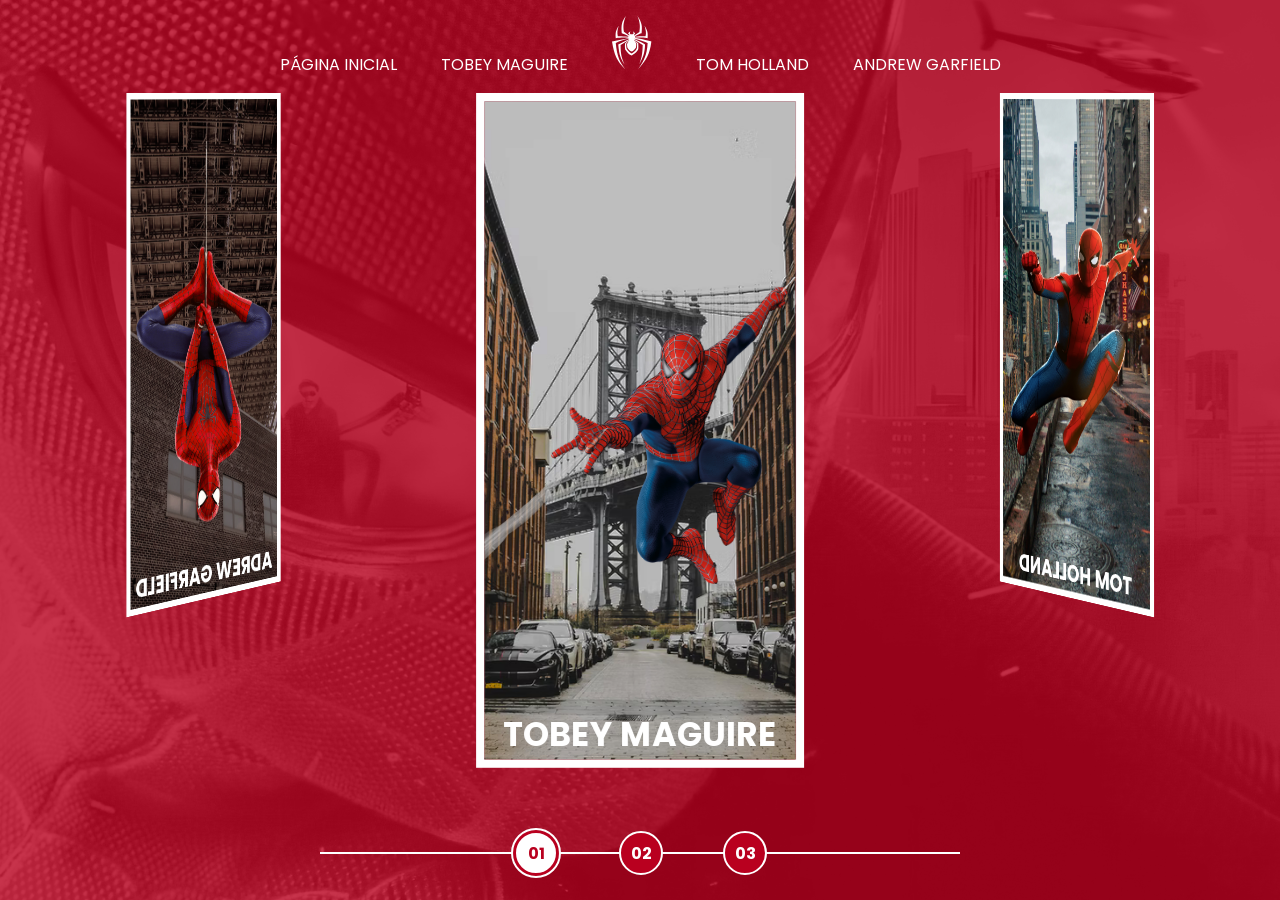
<file: index.html>
<!doctype html>
<html lang="en">
  <head>
    <meta charset="UTF-8" />
    <meta name="viewport" content="width=device-width, initial-scale=1.0" />
    <title>Homem-aranha Multiverso</title>
    <link rel="stylesheet" href="/assets/css/home-page-style.css" />
    <script src="assets/scripts/card-hover-animation.js"></script>
  </head>
  <body>
    <nav class="s-menu">
      <ul>
        <li class="s-menu__item">
          <a href="/">Página Inicial</a>
        </li>
        <li class="s-menu__item">
          <a href="assets/pages/tobey-maguire/spiderMan1.html">Tobey Maguire</a>
        </li>
        <li class="s-menu__item s-menu__icon">
          <img
            src="assets/images/icons/spider.svg"
            alt="Spider-Man Multiverso"
          />
        </li>
        <li class="s-menu__item">
          <a href="#">Tom Holland</a>
        </li>
        <li class="s-menu__item">
          <a href="#">Andrew Garfield</a>
        </li>
      </ul>
    </nav>
    <div class="s-container">
      <div
        class="s-cards-carousel"
        style="transform: translateZ(-40vw) rotateY(0deg)"
      >
        <a
          href="assets/pages/tobey-maguire/spiderMan1.html"
          class="s-card"
          id="spider-man-01"
        >
          <img
            class="s-card__background"
            src="/assets/images/pic-sm-bg-01.jpg"
            alt=""
          />
          <img
            class="s-card__image"
            src="/assets/images/spider-man-01.png"
            alt="Tobey Maguire"
          />
          <h2 class="s-card__title" class="s-card__title">Tobey Maguire</h2>
        </a>
        <a href="#" class="s-card" id="spider-man-02">
          <img
            class="s-card__background"
            src="/assets/images/pic-sm-bg-02.jpg"
            alt=""
          />
          <img
            class="s-card__image"
            src="/assets/images/spider-man-02.png"
            alt="Tom Holland"
          />
          <h2 class="s-card__title">Tom Holland</h2>
        </a>
        <a href="#" class="s-card" id="spider-man-03">
          <img
            class="s-card__background"
            src="/assets/images/pic-sm-bg-03.jpg"
            alt=""
          />
          <img
            class="s-card__image"
            src="/assets/images/spider-man-03.png"
            alt="Adrew Garfield"
          />
          <h2 class="s-card__title">Adrew Garfield</h2>
        </a>
      </div>
    </div>
    <div class="s-controller">
      <div
        id="1"
        onclick="selectCarouselItem(this)"
        class="s-controller__button s-controller__button--active"
      >
        01
      </div>
      <div
        id="2"
        onclick="selectCarouselItem(this)"
        class="s-controller__button"
      >
        02
      </div>
      <div
        id="3"
        onclick="selectCarouselItem(this)"
        class="s-controller__button"
      >
        03
      </div>
      <div class="s-controller__line"></div>
    </div>
  </body>
</html>
</file>
<file: assets/css/home-page-style.css>
@import url("/assets/css/global.css");
@import url("/assets/css/reset.css");

body {
  background-color: var(--primary-color);
}

body::before {
  content: "";
  background-image: url("/assets/images/spider-man-background.jpg");
  background-repeat: no-repeat;
  background-position: center;
  background-size: cover;
  width: 100%;
  height: 100%;
  position: absolute;
  opacity: 0.2;
  transition:
    background-image 1s ease-in-out,
    opacity 1s ease-in-out;
}

.s-menu {
  padding: 1rem 0;
  width: 100%;
  text-align: center;
  position: relative;
}

.s-menu__item {
  display: inline-block;
  text-transform: uppercase;
  margin: 0 1.25rem;
}

.s-menu__icon {
  margin: 0 1.25rem;
  width: 2.5rem;
}
.s-container {
  position: relative;
  display: flex;
  align-items: center;
  justify-content: space-evenly;
  perspective: 3000px;
}

.s-card {
  border: 0.5rem solid white;
  width: 100%;
  height: 70vh;
  position: absolute;
  transition: filter 0.5s ease-in-out;
}
.s-card:nth-child(1) {
  transform: rotateY(0deg) translateZ(50vw);
}
.s-card:nth-child(2) {
  transform: rotateY(120deg) translateZ(50vw);
}
.s-card:nth-child(3) {
  transform: rotateY(240deg) translateZ(50vw);
}

.s-card__background {
  width: 100%;
  height: 100%;
  object-fit: cover;
  position: absolute;
  opacity: 1;
  transition: opacity 1s ease-in-out;
}

.s-card__image {
  width: 100%;
  height: 100%;
  object-fit: contain;
  position: relative;
  transition: 1s ease-in-out;
}

.s-card__title {
  font-size: 2rem;
  text-transform: uppercase;
  text-align: center;
  position: absolute;
  width: 100%;
  bottom: 0;
  transition: bottom 1s ease-in-out;
}

.s-controller {
  position: absolute;
  display: flex;
  align-items: center;
  justify-content: center;
  margin-top: 3rem;
  bottom: 1.5rem;
  width: 100%;
}

.s-controller__button {
  display: flex;
  align-items: center;
  justify-content: center;
  border: 2px solid white;
  height: 2.5rem;
  width: 2.5rem;
  border-radius: 50%;
  background-color: var(--primary-color);
  text-align: center;
  font-size: 1rem;
  font-weight: bold;
  cursor: pointer;
  z-index: 1; /* Isso coloca os btn acima da linha*/
  transition: transform 0.3s ease-in-out;
}

.s-controller__button:hover {
  transform: scale(
    1.1
  ); /*1 é o tamanho normal, 1.1 aumenta 10% do tamanho normal*/
}

.s-controller__button:nth-child(2) {
  margin: 0 3.75rem;
}

.s-controller__button--active {
  background-color: white;
  color: var(--primary-color);
  border: 0.1875rem solid var(--primary-color);
  outline: 0.125rem solid white;
}

.s-controller__line {
  background-color: white;
  width: 50%;
  height: 2px;
  position: absolute;
}

/*  ANIMAÇÃO 3D DO CARD*/

.s-card--hovered .s-card__background {
  opacity: 0;
  cursor: pointer;
}

.s-card--hovered .s-card__image {
  transform: scale(1.4);
  filter: drop-shadow(30px 10px 4px rgba(0, 0, 0, 0.5));
}

/*  MUDAR BACKGROUND */

body#spider-man-01-hovered::before {
  background-image: url(/assets/images/pic-sm-bg-01.jpg);
}

body#spider-man-02-hovered::before {
  background-image: url(/assets/images/pic-sm-bg-02.jpg);
}

body#spider-man-03-hovered::before {
  background-image: url(/assets/images/pic-sm-bg-03.jpg);
}

body[id^="spider-man-"]::before {
  opacity: 1;
}

body[id^="spider-man-"] .s-card:not(.s-card--hovered) {
  filter: grayscale(100%);
}

.s-card--hovered .s-card__title {
  bottom: 50%;
}

.s-cards-carousel {
  display: flex;
  justify-content: center;
  width: calc(100% / 3 - 10%);
  transform-style: preserve-3d;
  transition: transform 0.4s ease-in;
}
</file>
